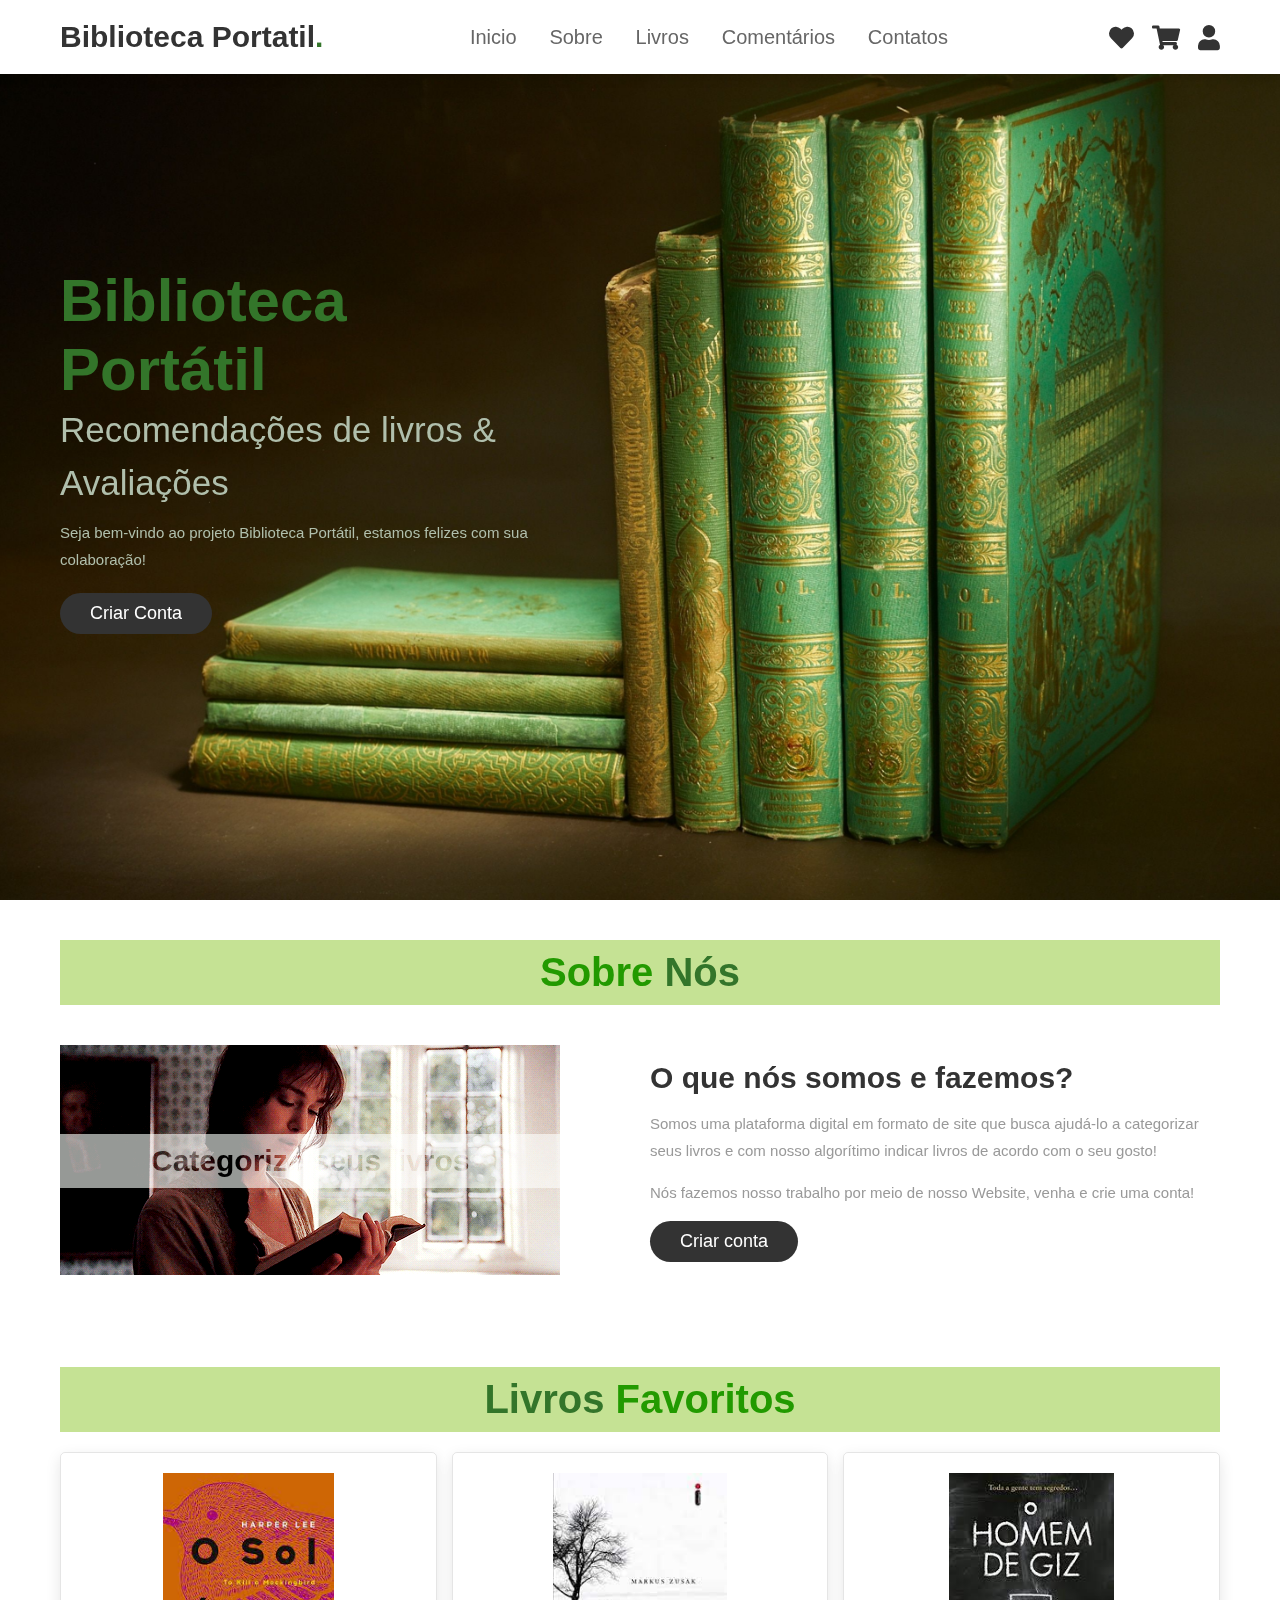
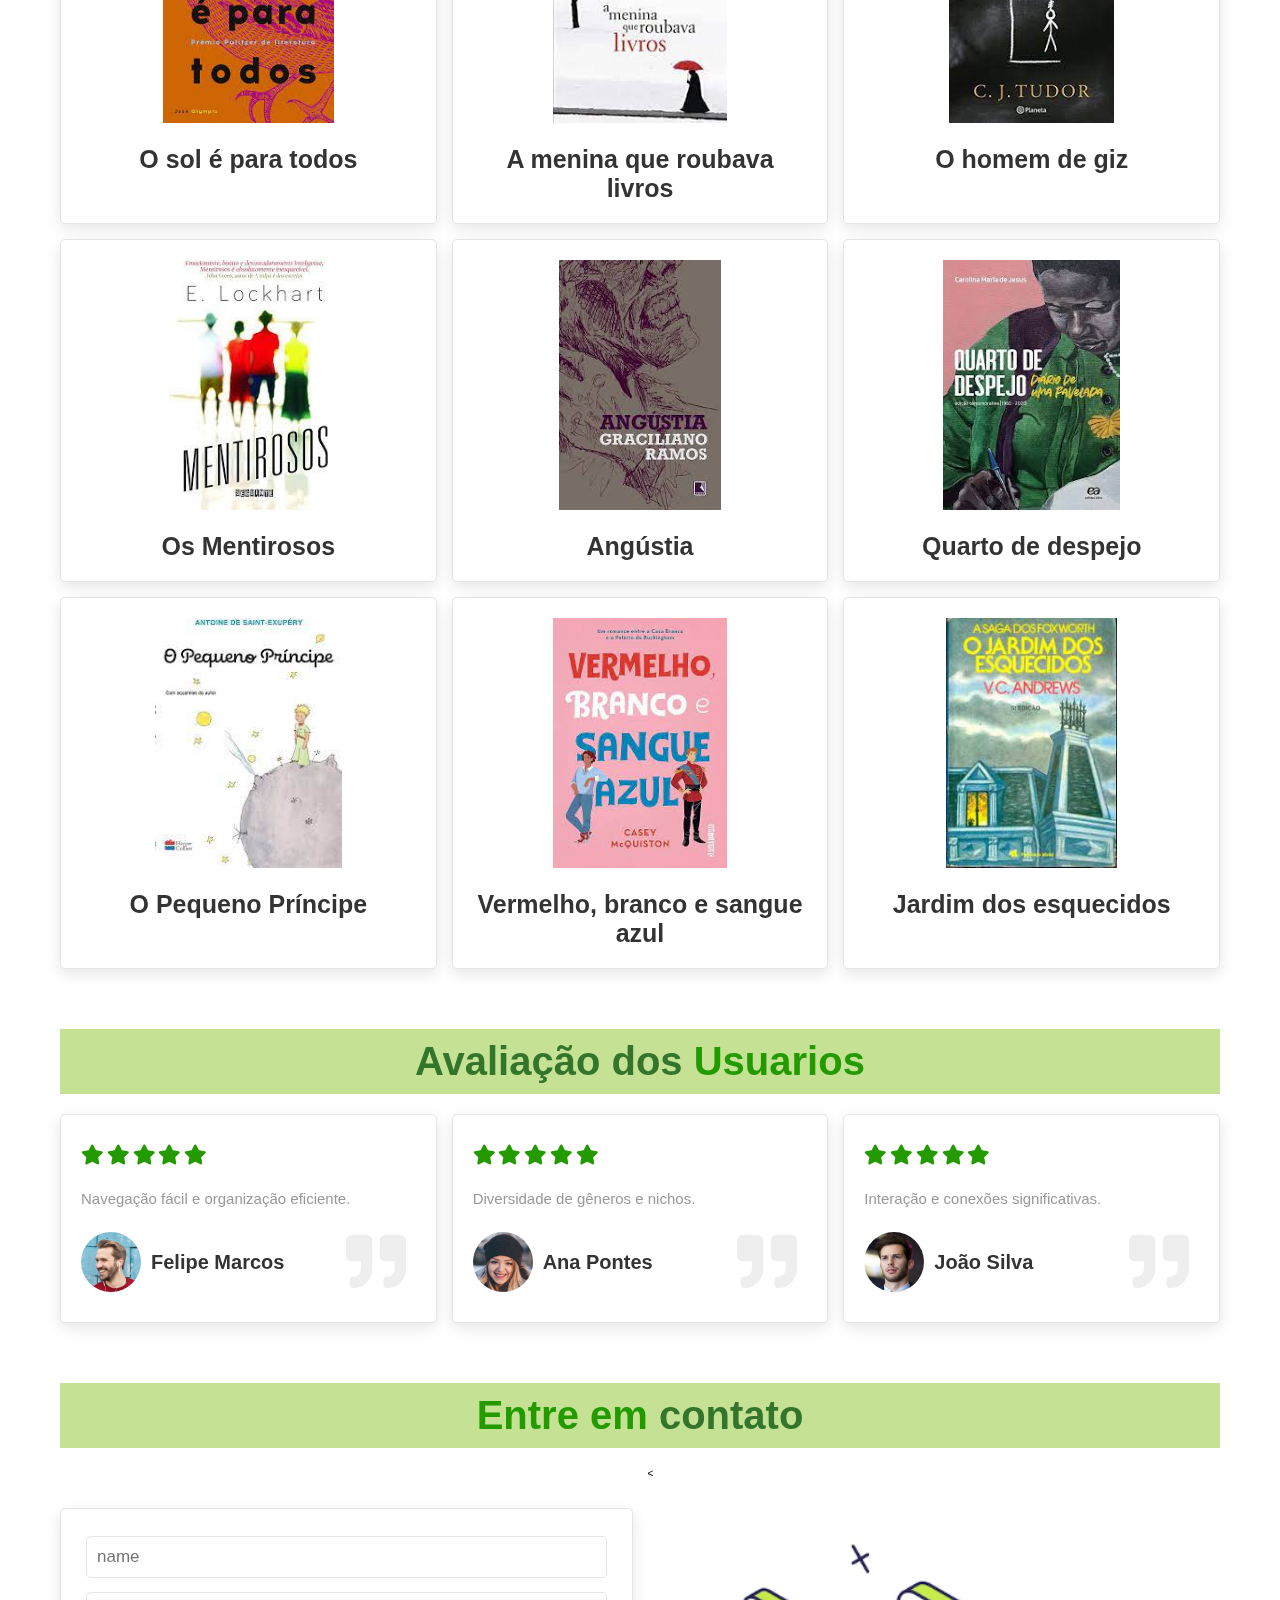
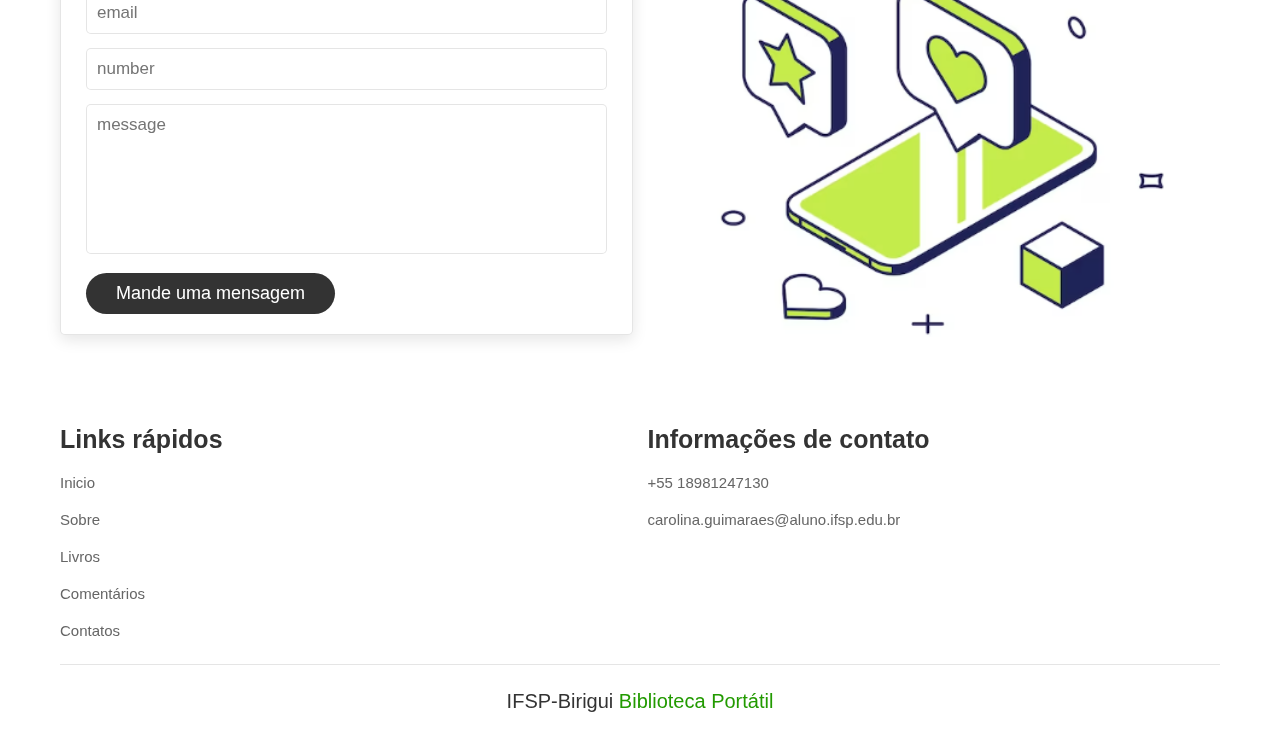
<file: index.html>
<!DOCTYPE html>
<html lang="en">
<head>
    <meta charset="UTF-8">
    <meta http-equiv="X-UA-Compatible" content="IE=edge">
    <meta name="viewport" content="width=device-width, initial-scale=1.0">
    <title>biblioteca_portatil</title>

    <!-- font awesome cdn link  -->
    <link rel="stylesheet" href="https://cdnjs.cloudflare.com/ajax/libs/font-awesome/5.15.3/css/all.min.css">

    <!-- custom css file link  -->
    <link rel="stylesheet" href="css/style.css">

</head>
<body>

<!-- header section starts  -->

<header>

    <section class="flex">

        <input type="checkbox" name="" id="toggler">
        <label for="toggler" class="fas fa-bars"></label>

        <a href="#" class="logo">Biblioteca Portatil<span>.</span></a>

        <nav class="navbar">
            <a href="#home">Inicio</a>
            <a href="#about">Sobre</a>
            <a href="#products">Livros</a>
            <a href="#review">Comentários</a>
            <a href="#contact">Contatos</a>
        </nav>

        <div class="icons">
            <a href="#" class="fas fa-heart"></a>
            <a href="#" class="fas fa-shopping-cart"></a>
            <a href="#" class="fas fa-user"></a>
        </div>

    </section>

</header>

<!-- header section ends -->

<!-- home section starts  -->

<div class="home-container">

    <section class="home" id="home">

        <div class="content">
            <h3>Biblioteca Portátil</h3>
            <span> Recomendações de livros & Avaliações </span>
            <p>Seja bem-vindo ao projeto Biblioteca Portátil, estamos felizes  com sua colaboração!</p>
            <a href="#" class="btn">Criar Conta</a>
        </div>
        
    </section>

</div>

<!-- home section ends -->

<!-- about section starts  -->

<section class="about" id="about">

    <h1 class="heading"> <span> Sobre </span> Nós </h1>

    <div class="row">

        <div class="video-container">
            <img src="images/gif.gif" alt="">
            <h3>Categorize seus livros</h3>
        </div>

        <div class="content">
            <h3>O que nós somos e fazemos?</h3>
            <p>Somos uma plataforma digital em formato de site que busca ajudá-lo a categorizar seus livros e com nosso algorítimo indicar livros de acordo com o seu gosto!</p>
            <p>Nós fazemos nosso trabalho por meio de nosso Website, venha e crie uma conta!</p>
            <a href="#" class="btn">Criar conta</a>
        </div>

    </div>

</section>

<!-- about section ends -->

<!-- icons section starts  -->

<!--<div class="icons-container">

    <section class="box-container">

        <div class="box">
            <img src="images/icon-1.png" alt="">
            <div class="info">
                <h3>free delivery</h3>
                <span>on all orders</span>
            </div>
        </div>
    
        <div class="box">
            <img src="images/icon-2.png" alt="">
            <div class="info">
                <h3>10 days returns</h3>
                <span>moneyback guarantee</span>
            </div>
        </div> 
    
        <div class="box">
            <img src="images/icon-3.png" alt="">
            <div class="info">
                <h3>offer & gifts</h3>
                <span>on all orders</span>
            </div>
        </div>
    
        <div class="box">
            <img src="images/icon-4.png" alt="">
            <div class="info">
                <h3>secure paymens</h3>
                <span>protected by paypal</span>
            </div>
        </div>-->
       
    </section>

</div>

<!-- icons section ends -->

<!-- prodcuts section starts  -->

<section class="products" id="products">

    <h1 class="heading"> Livros <span>Favoritos</span> </h1>

    <div class="box-container">

        <div class="box">
           <!-- <span class="discount">-10%</span> -->
            <div class="image">
                <img src="images/img-1.jpg" alt="">
                <div class="icons">
                    <a href="#" class="fas fa-heart"></a>
                    <a href="#" class="cart-btn">Lista de Compras</a>
                    <a href="#" class="fas fa-share"></a>
                </div>
            </div>
            <div class="content">
                <h3>O sol é para todos</h3>
               <!--<div class="price"> $12.99 <span>$15.99</span> </div>-->
            </div>
        </div>

        <div class="box">
            <!--<span class="discount">-15%</span>-->
            <div class="image">
                <img src="images/img-2.jpg" alt="">
                <div class="icons">
                    <a href="#" class="fas fa-heart"></a>
                    <a href="#" class="cart-btn">Lista de Compras</a>
                    <a href="#" class="fas fa-share"></a>
                </div>
            </div>
            <div class="content">
                <h3>A menina que roubava livros</h3>
               <!--<div class="price"> $12.99 <span>$15.99</span> </div>-->
            </div>
        </div>

        <div class="box">
            <!--<span class="discount">-5%</span>-->
            <div class="image">
                <img src="images/img-3.jpg" alt="">
                <div class="icons">
                    <a href="#" class="fas fa-heart"></a>
                    <a href="#" class="cart-btn">Lista de Compras</a>
                    <a href="#" class="fas fa-share"></a>
                </div>
            </div>
            <div class="content">
                <h3>O homem de giz</h3>
               <!--<div class="price"> $12.99 <span>$15.99</span> </div>-->
            </div>
        </div>

        <div class="box">
           <!--<span class="discount">-20%</span>-->
            <div class="image">
                <img src="images/img-4.jpg" alt="">
                <div class="icons">
                    <a href="#" class="fas fa-heart"></a>
                    <a href="#" class="cart-btn">Lista de Compras</a>
                    <a href="#" class="fas fa-share"></a>
                </div>
            </div>
            <div class="content">
                <h3>Os Mentirosos</h3>
               <!--<div class="price"> $12.99 <span>$15.99</span> </div>-->
            </div>
        </div>

        <div class="box">
            <!--<span class="discount">-17%</span>-->
            <div class="image">
                <img src="images/img-5.jpg" alt="">
                <div class="icons">
                    <a href="#" class="fas fa-heart"></a>
                    <a href="#" class="cart-btn">Lista de Compras</a>
                    <a href="#" class="fas fa-share"></a>
                </div>
            </div>
            <div class="content">
                <h3>Angústia</h3>
                <!--<div class="price"> $12.99 <span>$15.99</span> </div>-->
            </div>
        </div>

        <div class="box">
            <!--<span class="discount">-3%</span>-->
            <div class="image">
                <img src="images/img-6.jpg" alt="">
                <div class="icons">
                    <a href="#" class="fas fa-heart"></a>
                    <a href="#" class="cart-btn">Lista de Compras</a>
                    <a href="#" class="fas fa-share"></a>
                </div>
            </div>
            <div class="content">
                <h3>Quarto de despejo</h3>
                <!--<div class="price"> $12.99 <span>$15.99</span> </div>-->
            </div>
        </div>

        <div class="box">
           <!--<span class="discount">-18%</span>-->
            <div class="image">
                <img src="images/img-7.jpg" alt="">
                <div class="icons">
                    <a href="#" class="fas fa-heart"></a>
                    <a href="#" class="cart-btn">Lista de Compras</a>
                    <a href="#" class="fas fa-share"></a>
                </div>
            </div>
            <div class="content">
                <h3>O Pequeno Príncipe</h3>
                <!--<div class="price"> $12.99 <span>$15.99</span> </div>-->
            </div>
        </div>

        <div class="box">
            <!--<span class="discount">-10%</span>-->
            <div class="image">
                <img src="images/img-8.jpg" alt="">
                <div class="icons">
                    <a href="#" class="fas fa-heart"></a>
                    <a href="#" class="cart-btn">Lista de Compras</a>
                    <a href="#" class="fas fa-share"></a>
                </div>
            </div>
            <div class="content">
                <h3>Vermelho, branco e sangue azul</h3>
               <!--<div class="price"> $12.99 <span>$15.99</span> </div>-->
            </div>
        </div>

        <div class="box">
            <!--<span class="discount">-5%</span>-->
            <div class="image">
                <img src="images/img-9.jpg" alt="">
                <div class="icons">
                    <a href="#" class="fas fa-heart"></a>
                    <a href="#" class="cart-btn">Lista de Compras</a>
                    <a href="#" class="fas fa-share"></a>
                </div>
            </div>
            <div class="content">
                <h3>Jardim dos esquecidos</h3>
                <!--<div class="price"> $12.99 <span>$15.99</span> </div>-->
            </div>
        </div>

    </div>

</section>

<!-- prodcuts section ends -->

<!-- review section starts  -->

<section class="review" id="review">

<h1 class="heading"> Avaliação dos<span> Usuarios</span> </h1>

<div class="box-container">

    <div class="box">
        <div class="stars">
            <i class="fas fa-star"></i>
            <i class="fas fa-star"></i>
            <i class="fas fa-star"></i>
            <i class="fas fa-star"></i>
            <i class="fas fa-star"></i>
        </div>
        <p>Navegação fácil e organização eficiente.</p>
        <div class="user">
            <img src="images/pic-1.png" alt="">
            <div class="user-info">
                <h3>Felipe Marcos</h3>
                <!--<span>happy customer</span>-->
            </div>
        </div>
        <span class="fas fa-quote-right"></span>
    </div>

    <div class="box">
        <div class="stars">
            <i class="fas fa-star"></i>
            <i class="fas fa-star"></i>
            <i class="fas fa-star"></i>
            <i class="fas fa-star"></i>
            <i class="fas fa-star"></i>
        </div>
        <p>Diversidade de gêneros e nichos.</p>
        <div class="user">
            <img src="images/pic-2.png" alt="">
            <div class="user-info">
                <h3>Ana Pontes</h3>
                <!--<span>happy customer</span>-->
            </div>
        </div>
        <span class="fas fa-quote-right"></span>
    </div>

    <div class="box">
        <div class="stars">
            <i class="fas fa-star"></i>
            <i class="fas fa-star"></i>
            <i class="fas fa-star"></i>
            <i class="fas fa-star"></i>
            <i class="fas fa-star"></i>
        </div>
        <p> Interação e conexões significativas.</p>
        <div class="user">
            <img src="images/pic-3.png" alt="">
            <div class="user-info">
                <h3>João Silva</h3>
                <!--<span>happy customer</span>-->
            </div>
        </div>
        <span class="fas fa-quote-right"></span>
    </div>

</div>
    
</section>

<!-- review section ends -->

<!-- contact section starts  -->

<section class="contact" id="contact">

    <h1 class="heading"> <span> Entre em </span> contato </h1>

    <div class="row">

        <form action="">
            <input type="text" placeholder="name" class="box">
            <input type="email" placeholder="email" class="box">
            <input type="number" placeholder="number" class="box">
            <textarea name="" class="box" placeholder="message" id="" cols="30" rows="10"></textarea>
            <input type="submit" value="Mande uma mensagem" class="btn">
        </form>

        <div class="image">
            <<img src="images/contatos.png" alt="">
        </div>

    </div>

</section>

<!-- contact section ends -->

<!-- footer section starts  -->

<section class="footer">

    <div class="box-container">

        <div class="box">
            <h3>Links rápidos</h3>
            <a href="#">Inicio</a>
            <a href="#">Sobre</a>
            <a href="#">Livros</a>
            <a href="#">Comentários</a>
            <a href="#">Contatos</a>
        </div>

        <!--<div class="box">
            <h3>extra links</h3>
            <a href="#">my account</a>
            <a href="#">my order</a>
            <a href="#">my favorite</a>
        </div>-->

        <!--<div class="box">
            <h3>locations</h3>
            <a href="#">india</a>
            <a href="#">USA</a>
            <a href="#">japan</a>
            <a href="#">france</a>
        </div>-->

        <div class="box">
            <h3>Informações de contato</h3>
            <a href="#">+55 18981247130</a>
            <a href="#">carolina.guimaraes@aluno.ifsp.edu.br</a>
            <a href="#"></a>
            <!--<img src="images/payment.png" alt="">-->
        </div>

    </div>

    <div class="credit"> IFSP-Birigui <span> Biblioteca Portátil </span> </div>

</section>

<!-- footer section ends -->


















    
</body>
</html>
</file>
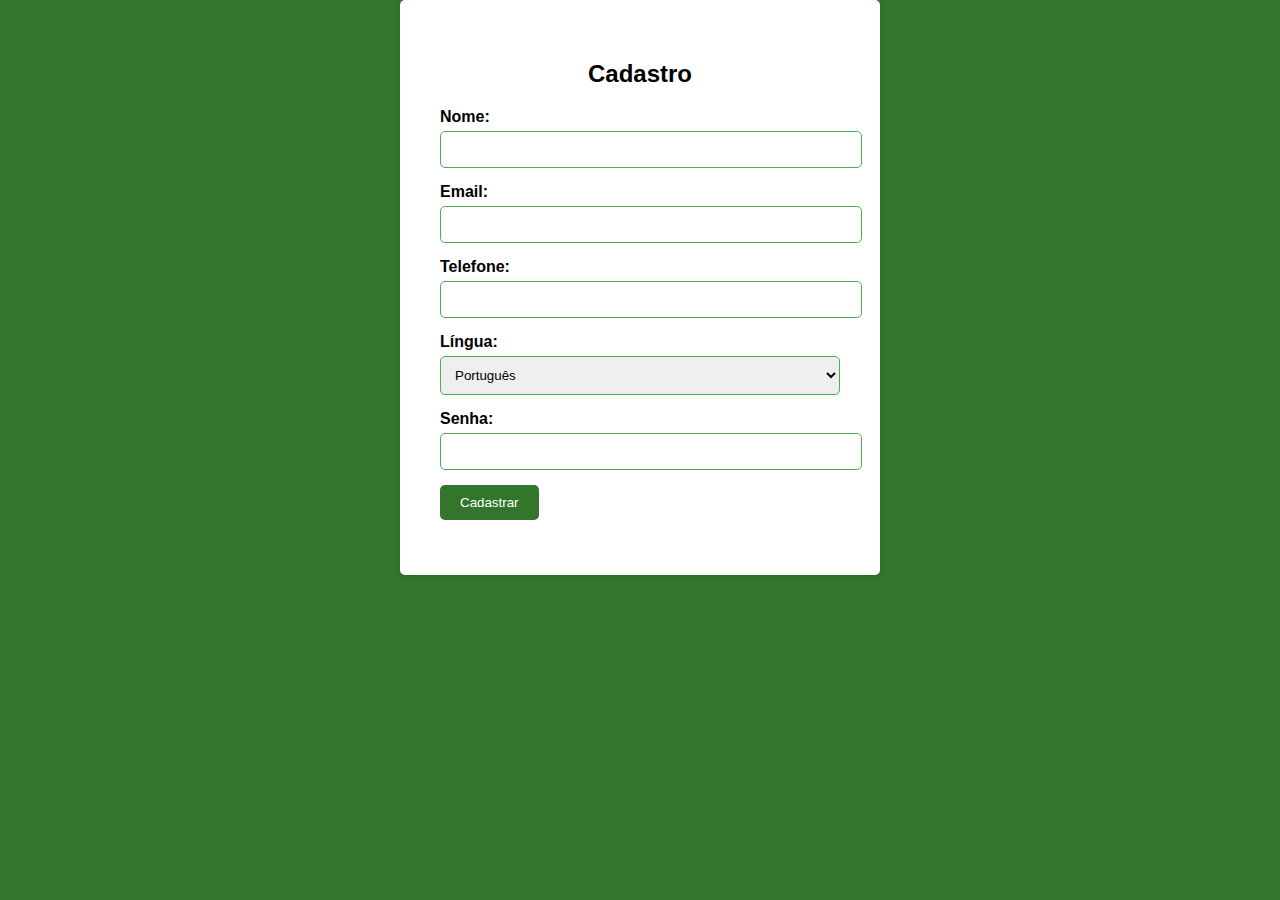
<file: login.html>
<!DOCTYPE html>
<html lang="en">
<head>
    <meta charset="UTF-8">
    <meta name="viewport" content="width=device-width, initial-scale=1.0">
    <title>Tela de Cadastro</title>
    <style>
        body {
            font-family: Verdana, Geneva, Tahoma, sans-serif;
            background-color: #33752a; /* Cor de fundo verde */
            margin: 0;
            padding: 0;
        }

        .container {
            max-width: 400px;
            margin: 0 auto;
            background-color: #fff;
            border-radius: 5px;
            padding: 40px;
            box-shadow: 0 2px 5px rgba(0, 0, 0, 0.1);
        }

        .container h2 {
            text-align: center;
        }

        .form-group {
            margin-bottom: 15px;
        }

        .form-group label {
            display: block;
            font-weight: bold;
            margin-bottom: 5px; /* Espaçamento inferior para etiquetas */
        }

        .form-group input,
        .form-group select {
            width: 100%;
            padding: 10px;
            border: 1px solid #4CAF50; /* Cor da borda verde */
            border-radius: 5px;
        }

        .form-group button {
            background-color: #33752a; /* Cor do botão verde */
            color: #fff;
            border: none;
            padding: 10px 20px;
            border-radius: 5px;
            cursor: pointer;
        }

        .form-group button:hover {
            background-color: #45a049; /* Cor do botão verde escuro no hover */
        }

        /* Estilos para telas menores (máximo de 600px) */
        @media screen and (max-width: 600px) {
            .container {
                width: 100%;
            }

            .form-group input,
            .form-group select,
            .form-group button {
                width: 100%;
            }
        }
    </style>
</head>
<body>
    <div class="container">
        <h2>Cadastro</h2>
        <form action="#" method="post">
            <div class="form-group">
                <label for="nome">Nome:</label>
                <input type="text" id="nome" name="nome" required>
            </div>
            <div class="form-group">
                <label for="email">Email:</label>
                <input type="email" id="email" name="email" required>
            </div>
            <div class="form-group">
                <label for="telefone">Telefone:</label>
                <input type="tel" id="telefone" name="telefone">
            </div>
            <div class="form-group">
                <label for="lingua">Língua:</label>
                <select id="lingua" name="lingua">
                    <option value="portugues">Português</option>
                    <option value="ingles">Inglês</option>
                </select>
            </div>
            <div class="form-group">
                <label for="senha">Senha:</label>
                <input type="password" id="senha" name="senha" required>
            </div>
            <div class="form-group">
                <button type="submit">Cadastrar</button>
            </div>
        </form>
    </div>
</body>
</html>
</file>
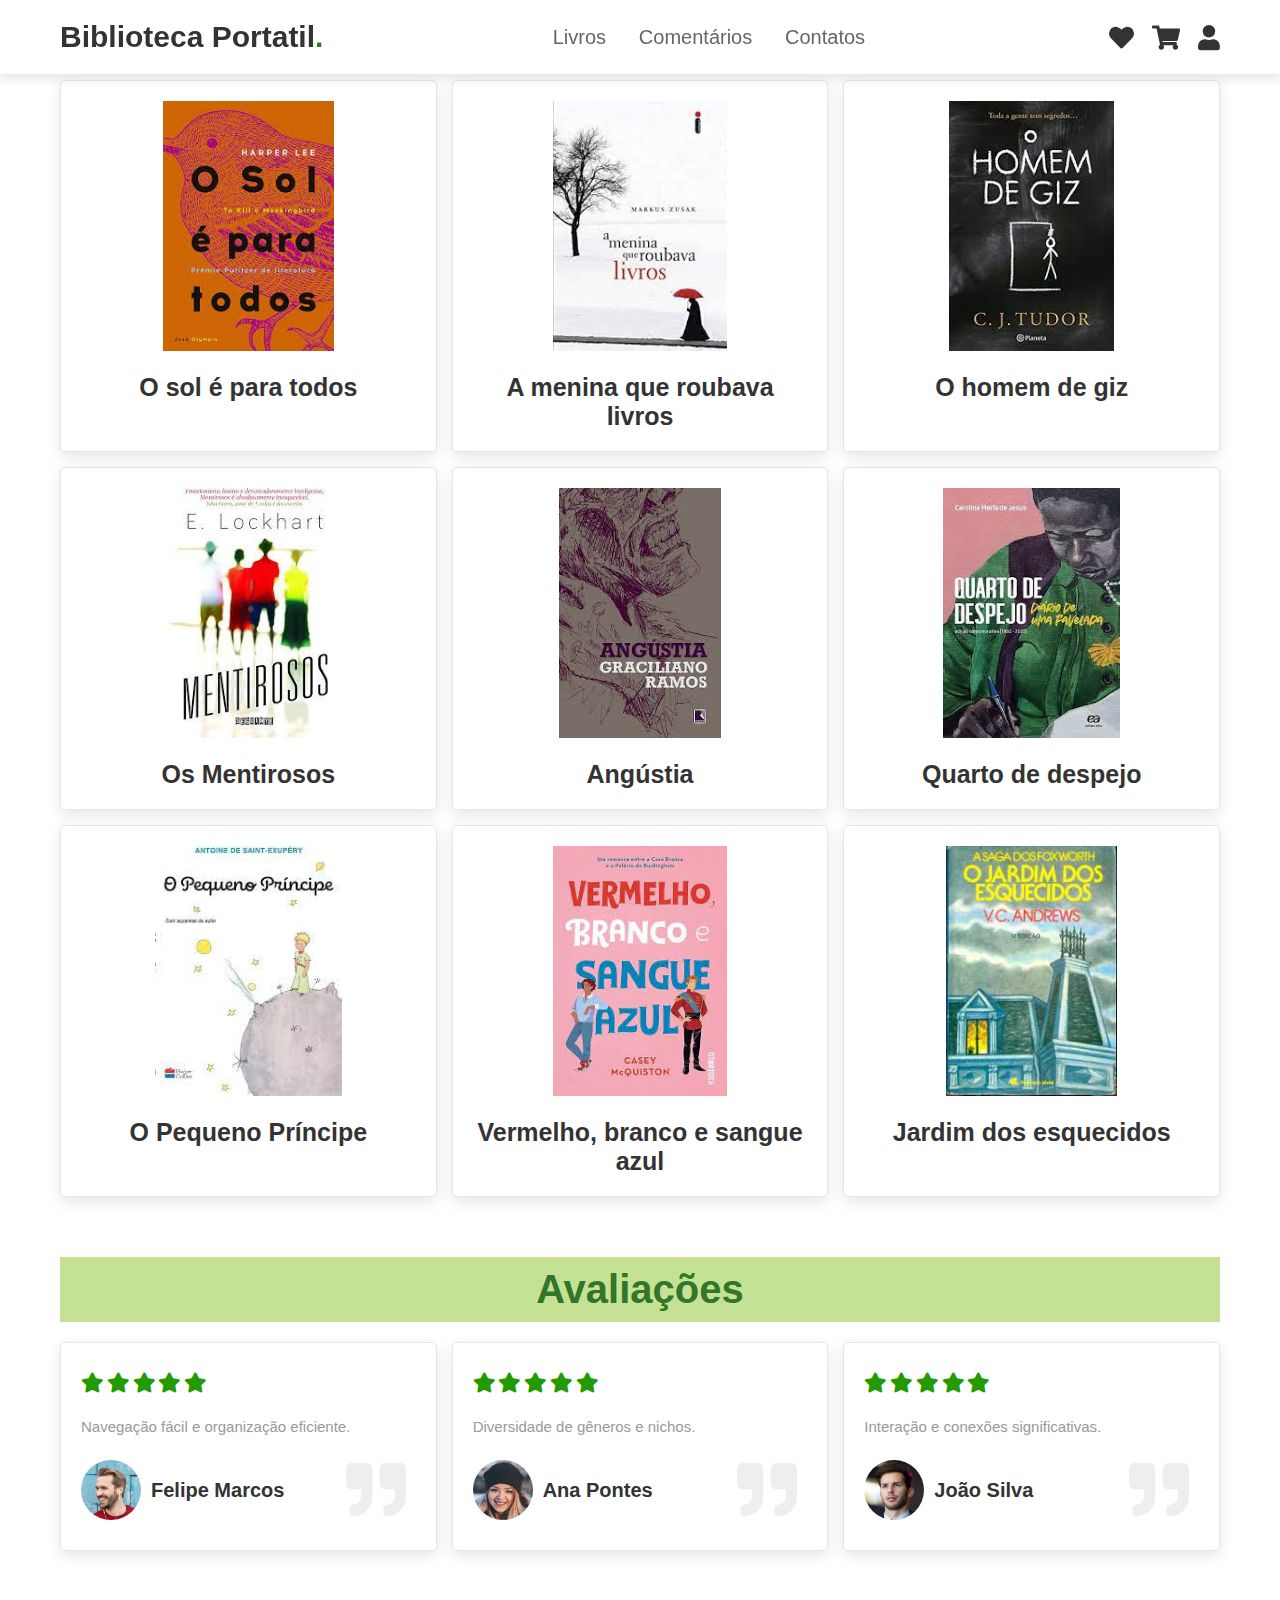
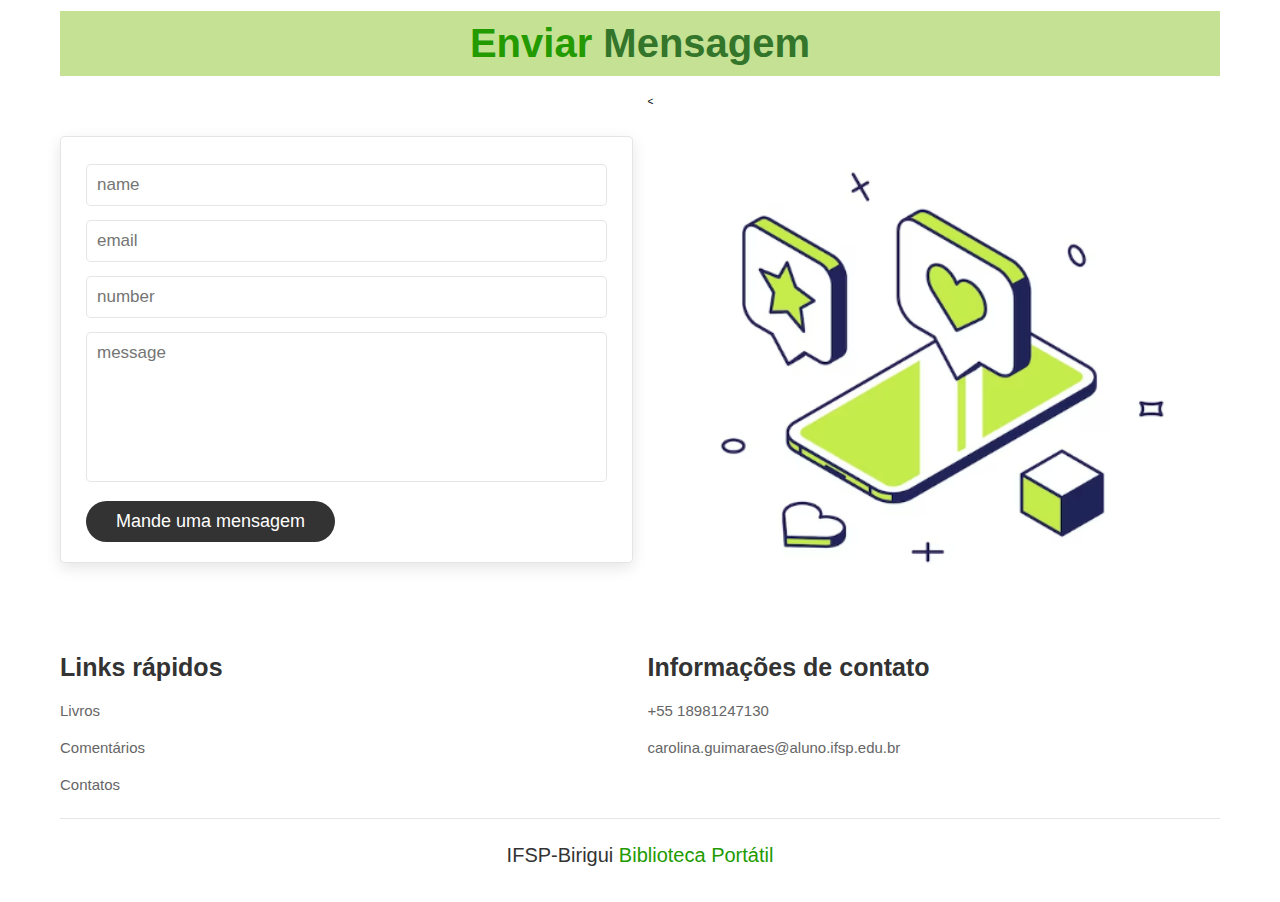
<file: pagina_principal.html>
<!DOCTYPE html>
<html lang="en">
<head>
    <meta charset="UTF-8">
    <meta http-equiv="X-UA-Compatible" content="IE=edge">
    <meta name="viewport" content="width=device-width, initial-scale=1.0">
    <title>biblioteca_portatil</title>

    <!-- font awesome cdn link  -->
    <link rel="stylesheet" href="https://cdnjs.cloudflare.com/ajax/libs/font-awesome/5.15.3/css/all.min.css">

    <!-- custom css file link  -->
    <link rel="stylesheet" href="css/style.css">

</head>

<header>

    <section class="flex">

        <input type="checkbox" name="" id="toggler">
        <label for="toggler" class="fas fa-bars"></label>

        <a href="#" class="logo">Biblioteca Portatil<span>.</span></a>

        <nav class="navbar">
           
            <a href="#products">Livros</a>
            <a href="#review">Comentários</a>
            <a href="#contact">Contatos</a>
        </nav>

        <div class="icons">
            <a href="#" class="fas fa-heart"></a>
            <a href="#" class="fas fa-shopping-cart"></a>
            <a href="#" class="fas fa-user"></a>
        </div>

    </section>

</header>




<section class="products" id="products">

    <h1 class="heading"><span></span> </h1>

    <div class="box-container">

        <div class="box">
           <!-- <span class="discount">-10%</span> -->
            <div class="image">
                <img src="images/img-1.jpg" alt="">
                <div class="icons">
                    <a href="#" class="fas fa-heart"></a>
                    <a href="#" class="cart-btn">Lista de compras</a>
                    <a href="#" class="fas fa-share"></a>
                </div>
            </div>
            <div class="content">
                <h3>O sol é para todos</h3>
               <!--<div class="price"> $12.99 <span>$15.99</span> </div>-->
            </div>
        </div>

        <div class="box">
            <!--<span class="discount">-15%</span>-->
            <div class="image">
                <img src="images/img-2.jpg" alt="">
                <div class="icons">
                    <a href="#" class="fas fa-heart"></a>
                    <a href="#" class="cart-btn">Lista de compras</a>
                    <a href="#" class="fas fa-share"></a>
                </div>
            </div>
            <div class="content">
                <h3>A menina que roubava livros</h3>
               <!--<div class="price"> $12.99 <span>$15.99</span> </div>-->
            </div>
        </div>

        <div class="box">
            <!--<span class="discount">-5%</span>-->
            <div class="image">
                <img src="images/img-3.jpg" alt="">
                <div class="icons">
                    <a href="#" class="fas fa-heart"></a>
                    <a href="#" class="cart-btn">Lista de compras</a>
                    <a href="#" class="fas fa-share"></a>
                </div>
            </div>
            <div class="content">
                <h3>O homem de giz</h3>
               <!--<div class="price"> $12.99 <span>$15.99</span> </div>-->
            </div>
        </div>

        <div class="box">
           <!--<span class="discount">-20%</span>-->
            <div class="image">
                <img src="images/img-4.jpg" alt="">
                <div class="icons">
                    <a href="#" class="fas fa-heart"></a>
                    <a href="#" class="cart-btn">Lista de compras</a>
                    <a href="#" class="fas fa-share"></a>
                </div>
            </div>
            <div class="content">
                <h3>Os Mentirosos</h3>
               <!--<div class="price"> $12.99 <span>$15.99</span> </div>-->
            </div>
        </div>

        <div class="box">
            <!--<span class="discount">-17%</span>-->
            <div class="image">
                <img src="images/img-5.jpg" alt="">
                <div class="icons">
                    <a href="#" class="fas fa-heart"></a>
                    <a href="#" class="cart-btn">Lista de compras</a>
                    <a href="#" class="fas fa-share"></a>
                </div>
            </div>
            <div class="content">
                <h3>Angústia</h3>
                <!--<div class="price"> $12.99 <span>$15.99</span> </div>-->
            </div>
        </div>

        <div class="box">
            <!--<span class="discount">-3%</span>-->
            <div class="image">
                <img src="images/img-6.jpg" alt="">
                <div class="icons">
                    <a href="#" class="fas fa-heart"></a>
                    <a href="#" class="cart-btn">Lista de compras</a>
                    <a href="#" class="fas fa-share"></a>
                </div>
            </div>
            <div class="content">
                <h3>Quarto de despejo</h3>
                <!--<div class="price"> $12.99 <span>$15.99</span> </div>-->
            </div>
        </div>

        <div class="box">
           <!--<span class="discount">-18%</span>-->
            <div class="image">
                <img src="images/img-7.jpg" alt="">
                <div class="icons">
                    <a href="#" class="fas fa-heart"></a>
                    <a href="#" class="cart-btn">Lista de compras</a>
                    <a href="#" class="fas fa-share"></a>
                </div>
            </div>
            <div class="content">
                <h3>O Pequeno Príncipe</h3>
                <!--<div class="price"> $12.99 <span>$15.99</span> </div>-->
            </div>
        </div>

        <div class="box">
            <!--<span class="discount">-10%</span>-->
            <div class="image">
                <img src="images/img-8.jpg" alt="">
                <div class="icons">
                    <a href="#" class="fas fa-heart"></a>
                    <a href="#" class="cart-btn">Lista de compras</a>
                    <a href="#" class="fas fa-share"></a>
                </div>
            </div>
            <div class="content">
                <h3>Vermelho, branco e sangue azul</h3>
               <!--<div class="price"> $12.99 <span>$15.99</span> </div>-->
            </div>
        </div>

        <div class="box">
            <!--<span class="discount">-5%</span>-->
            <div class="image">
                <img src="images/img-9.jpg" alt="">
                <div class="icons">
                    <a href="#" class="fas fa-heart"></a>
                    <a href="#" class="cart-btn">Lista de compras</a>
                    <a href="#" class="fas fa-share"></a>
                </div>
            </div>
            <div class="content">
                <h3>Jardim dos esquecidos</h3>
                <!--<div class="price"> $12.99 <span>$15.99</span> </div>-->
            </div>
        </div>

    </div>

</section>


<!-- review section starts  -->

<section class="review" id="review">

<h1 class="heading"> Avaliações<span></span> </h1>

<div class="box-container">

    <div class="box">
        <div class="stars">
            <i class="fas fa-star"></i>
            <i class="fas fa-star"></i>
            <i class="fas fa-star"></i>
            <i class="fas fa-star"></i>
            <i class="fas fa-star"></i>
        </div>
        <p>Navegação fácil e organização eficiente.</p>
        <div class="user">
            <img src="images/pic-1.png" alt="">
            <div class="user-info">
                <h3>Felipe Marcos</h3>
                <!--<span>happy customer</span>-->
            </div>
        </div>
        <span class="fas fa-quote-right"></span>
    </div>

    <div class="box">
        <div class="stars">
            <i class="fas fa-star"></i>
            <i class="fas fa-star"></i>
            <i class="fas fa-star"></i>
            <i class="fas fa-star"></i>
            <i class="fas fa-star"></i>
        </div>
        <p>Diversidade de gêneros e nichos.</p>
        <div class="user">
            <img src="images/pic-2.png" alt="">
            <div class="user-info">
                <h3>Ana Pontes</h3>
                <!--<span>happy customer</span>-->
            </div>
        </div>
        <span class="fas fa-quote-right"></span>
    </div>

    <div class="box">
        <div class="stars">
            <i class="fas fa-star"></i>
            <i class="fas fa-star"></i>
            <i class="fas fa-star"></i>
            <i class="fas fa-star"></i>
            <i class="fas fa-star"></i>
        </div>
        <p> Interação e conexões significativas.</p>
        <div class="user">
            <img src="images/pic-3.png" alt="">
            <div class="user-info">
                <h3>João Silva</h3>
                <!--<span>happy customer</span>-->
            </div>
        </div>
        <span class="fas fa-quote-right"></span>
    </div>

</div>
    
</section>

<!-- review section ends -->

<!-- contact section starts  -->

<section class="contact" id="contact">

    <h1 class="heading"> <span> Enviar </span>Mensagem</h1>

    <div class="row">

        <form action="">
            <input type="text" placeholder="name" class="box">
            <input type="email" placeholder="email" class="box">
            <input type="number" placeholder="number" class="box">
            <textarea name="" class="box" placeholder="message" id="" cols="30" rows="10"></textarea>
            <input type="submit" value="Mande uma mensagem" class="btn">
        </form>

        <div class="image">
            <<img src="images/contatos.png" alt="">
        </div>

    </div>

</section>

<!-- contact section ends -->

<!-- footer section starts  -->

<section class="footer">

    <div class="box-container">

        <div class="box">
            <h3>Links rápidos</h3>
            <a href="#">Livros</a>
            <a href="#">Comentários</a>
            <a href="#">Contatos</a>
        </div>

        <!--<div class="box">
            <h3>extra links</h3>
            <a href="#">my account</a>
            <a href="#">my order</a>
            <a href="#">my favorite</a>
        </div>-->

        <!--<div class="box">
            <h3>locations</h3>
            <a href="#">india</a>
            <a href="#">USA</a>
            <a href="#">japan</a>
            <a href="#">france</a>
        </div>-->

        <div class="box">
            <h3>Informações de contato</h3>
            <a href="#">+55 18981247130</a>
            <a href="#">carolina.guimaraes@aluno.ifsp.edu.br</a>
            <a href="#"></a>
            <!--<img src="images/payment.png" alt="">-->
        </div>

    </div>

    <div class="credit"> IFSP-Birigui <span> Biblioteca Portátil </span> </div>

</section>

<!-- footer section ends -->


















    
</body>
</html>
</file>
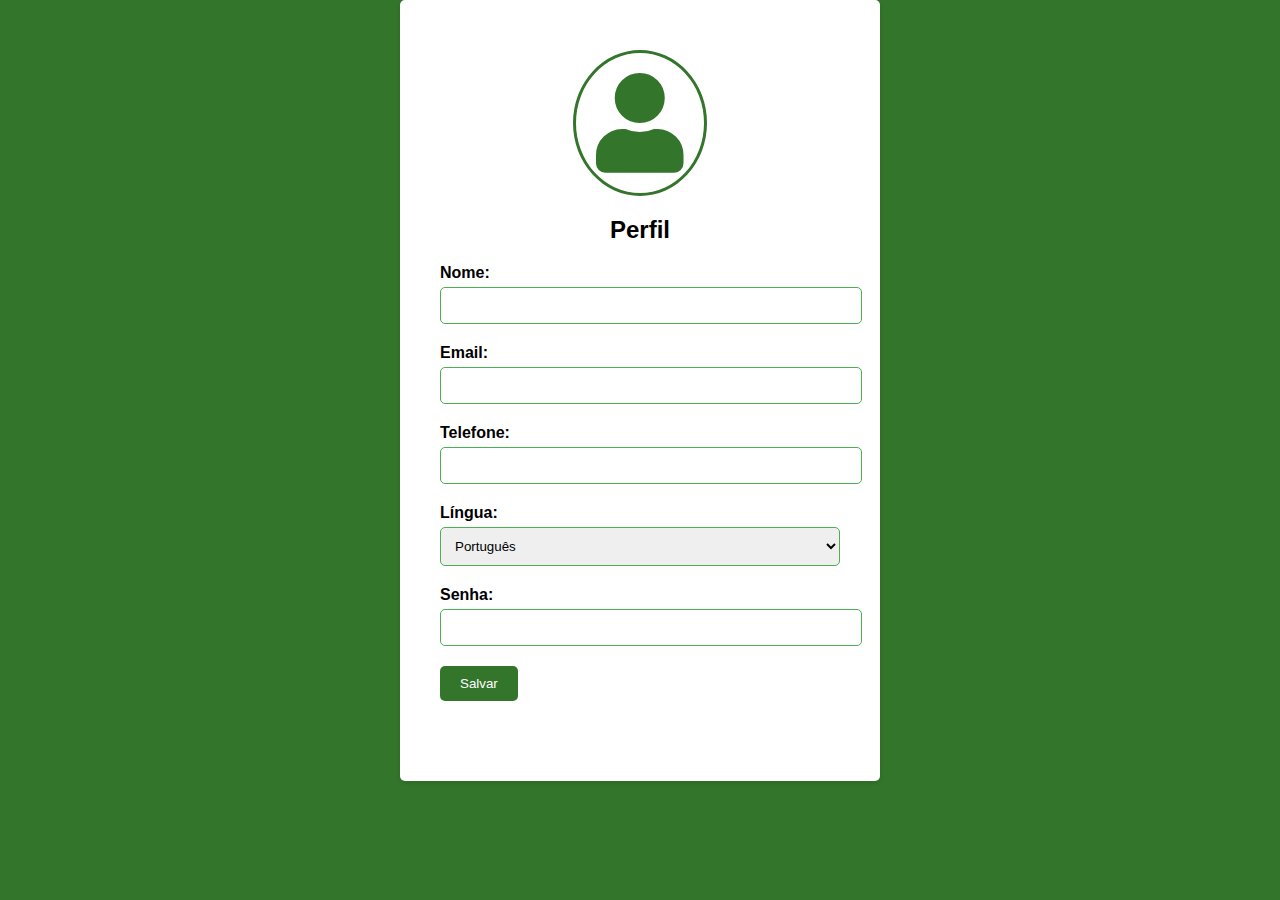
<file: perfil.html>
<!DOCTYPE html>
<html lang="en">
<head>
    <meta charset="UTF-8">
    <meta name="viewport" content="width=device-width, initial-scale=1.0">
    <title>Página de Usuário</title>
    <link rel="stylesheet" href="https://cdnjs.cloudflare.com/ajax/libs/font-awesome/5.15.3/css/all.min.css"> <!-- Adicione o link para o Font Awesome -->
    <style>
        body {
            font-family: Verdana, Geneva, Tahoma, sans-serif;
            background-color: #33752a; /* Cor de fundo verde */
            margin: 0;
            padding: 0;
        }

        .container {
            max-width: 400px;
            margin: 0 auto;
            background-color: #fff;
            border-radius: 5px;
            padding: 40px;
            box-shadow: 0 2px 5px rgba(0, 0, 0, 0.1);
        }

        .container h2 {
            text-align: center;
        }

        .user-icon {
            text-align: center;
            margin-top: 10px; /* Ajuste a margem superior para 10px */
            margin-bottom: 20px; /* Espaçamento inferior para o ícone */
        }

        .user-icon i {
            font-size: 100px;
            border: 3px solid #33752a; /* Cor da borda verde */
            border-radius: 50%; /* Bordas arredondadas para criar um círculo */
            padding: 20px;
            color: #33752a; /* Cor do ícone */
        }

        .form-group {
            margin-bottom: 20px; /* Ajuste o espaçamento inferior para 20px */
        }

        .form-group label {
            display: block;
            font-weight: bold;
            margin-bottom: 5px; /* Espaçamento inferior para etiquetas */
        }

        .form-group input,
        .form-group select {
            width: 100%;
            padding: 10px;
            border: 1px solid #4CAF50; /* Cor da borda verde */
            border-radius: 5px;
        }

        .form-group button {
            background-color: #33752a; /* Cor do botão verde */
            color: #fff;
            border: none;
            padding: 10px 20px;
            border-radius: 5px;
            cursor: pointer;
            margin-bottom: 20px; /* Adicione uma margem inferior ao botão */
        }

        .form-group button:hover {
            background-color: #45a049; /* Cor do botão verde escuro no hover */
        }

        /* Estilos para telas menores (máximo de 600px) */
        @media screen and (max-width: 600px) {
            .container {
                width: 100%;
            }

            .form-group input,
            .form-group select,
            .form-group button {
                width: 100%;
            }
        }
    </style>
</head>
<body>
    <div class="container">
        <h2 class="user-icon"><i class="fas fa-user"></i></h2> <!-- Ícone de usuário -->
        <h2>Perfil</h2>
        <form>
            <div class="form-group">
                <label for="nome">Nome:</label>
                <input type="text" id="nome" name="nome" required>
            </div>
            <div class="form-group">
                <label for="email">Email:</label>
                <input type="email" id="email" name="email" required>
            </div>
            <div class="form-group">
                <label for="telefone">Telefone:</label>
                <input type="tel" id="telefone" name="telefone">
            </div>
            <div class="form-group">
                <label for="lingua">Língua:</label>
                <select id="lingua" name="lingua">
                    <option value="portugues">Português</option>
                    <option value="ingles">Inglês</option>
                </select>
            </div>
            <div class="form-group">
                <label for="senha">Senha:</label>
                <input type="password" id="senha" name="senha" required>
            </div>
            <div class="form-group">
                <button type="submit">Salvar</button>
            </div>
        </form>
    </div>
</body>
</html>
</file>
<file: css/style.css>
:root{
    --green:#33752a;
}

*{
    margin:0; padding:0;
    box-sizing: border-box;
    font-family: Verdana, Geneva, Tahoma, sans-serif;
    outline: none; border:none;
    text-decoration: none;
    text-transform: none;
    transition: .2s linear;
}

html{
    font-size: 62.5%;
    scroll-behavior: smooth;
    scroll-padding-top: 6rem;
    overflow-x: hidden;
}

section{
    padding:2rem;
    margin: 0 auto;
    max-width: 1200px;
}

.heading{
    text-align: center;
    font-size: 4rem;
    color:#33752a;
    padding:1rem;
    margin:2rem 0;
    background:rgba(182, 219, 121, .8);
}

.heading span{
    color:#229A00;
}

.btn{
    display: inline-block;
    margin-top: 1rem;
    border-radius: 5rem;
    background:#333;
    color:#fff;
    padding:1rem 3rem;
    cursor: pointer;
    font-size: 1.8rem;
}

.btn:hover{
    background:#33752a;
}

header{
    position: fixed;
    top:0; left:0; right:0;
    background:#fff;
    z-index: 1000;
    box-shadow: 0 .5rem 1rem rgba(0,0,0,.1);
}

header .flex{
    display: flex;
    align-items: center;
    justify-content: space-between;
}

header .logo{
    font-size: 3rem;
    color:#333;
    font-weight: bolder;
}

header .logo span{
    color:#33752a;
}

header .navbar a{
    font-size: 2rem;
    padding:0 1.5rem;
    color:#666;
}

header .navbar a:hover{
    color:#33752a;
}

header .icons a{
    font-size: 2.5rem;
    color:#333;
    margin-left: 1.5rem;
}

header .icons a:hover{
    color:#33752a;
}

header #toggler{
    display: none;
}

header .fa-bars{
    font-size: 3rem;
    color:#333;
    border-radius: .5rem;
    padding:.5rem 1.5rem;
    cursor: pointer;
    border:.1rem solid rgba(0,0,0,.3);
    display: none;
}

.home-container{
    background:url(../images/home-bg.jpg) no-repeat;
    background-size: cover;
    background-position: center;
}

.home{
    display: flex;
    align-items: center;
    min-height: 100vh;
}

.home .content{
    max-width: 50rem;
}

.home .content h3{
    font-size: 6rem;
    color:#33752a;
}

.home .content span{
    font-size: 3.5rem;
    color:#b0bfac;
    padding:1rem 0;
    line-height: 1.5;
}

.home .content p{
    font-size: 1.5rem;
    color:#b0bfac;
    padding:1rem 0;
    line-height: 1.8;
}

.about .row{
    display: flex;
    align-items: center;
    gap:2rem;
    flex-wrap: wrap;
    padding:2rem 0;
    padding-bottom: 3rem;
}

.about .row .video-container{
    flex:1 1 40rem;
    position: relative;
}

.about .row .video-container video{
    width:100%;
    border:1.5rem solid #fff;
    border-radius: .5rem;
    box-shadow: 0 .5rem 1rem rgba(0,0,0,.1);
    height: 100%;
    object-fit: cover;
}

.about .row .video-container h3{
    position: absolute;
    top:50%; transform: translateY(-50%);
    font-size: 3rem;
    background:#969996;
    width:87.8%;
    padding:1rem 2rem;
    text-align: center;
    mix-blend-mode: screen;
}

.about .row .content{
    flex:1 1 40rem;
}

.about .row .content h3{
    font-size: 3rem;
    color:#333;
    padding-bottom: .5rem;
}

.about .row .content p{
    font-size: 1.5rem;
    color:#999;
    padding:.5rem 0;
    padding-top: 1rem;
    line-height: 1.8;
}

.icons-container{
    background:#eee;
    padding: 2rem 0;
}

.icons-container .box-container{
    display: flex;
    flex-wrap: wrap;
    gap:1.5rem;
}

.icons-container .box-container .box{
    background:#b0bfac;
    border:.1rem solid rgba(0,0,0,.1);
    padding:2rem;
    display: flex;
    align-items: center;
    flex:1 1 25rem;
}

.icons-container .box-container .box img{
    height:5rem;
    margin-right: 2rem;
}

.icons-container .box-container .box h3{
    color:#333;
    padding-bottom: .5rem;
    font-size: 1.5rem;
}

.icons-container .box-container .box span{
    color:#555;
    font-size: 1.3rem;
}

.products .box-container{
    display: flex;
    flex-wrap: wrap;
    gap:1.5rem;
}

.products .box-container .box{
    flex:1 1 30rem;
    box-shadow: 0 .5rem 1.5rem rgba(0,0,0,.1);
    border-radius: .5rem;
    border:.1rem solid rgba(0,0,0,.1);
    position: relative;    
}

.products .box-container .box .discount{
    position: absolute;
    top:1rem; left:1rem;
    padding:.7rem 1rem;
    font-size: 2rem;
    color:#b0bfac;
    background:rgba(255, 51, 153,.05);
    z-index: 1;
    border-radius: .5rem;
}

.products .box-container .box .image{
    position: relative;
    text-align: center;
    padding-top: 2rem;
    overflow:hidden;
}

.products .box-container .box .image img{
    height:25rem;
}

.products .box-container .box:hover .image img{
    transform: scale(1.1);
}

.products .box-container .box .image .icons{
    position: absolute;
    bottom:-7rem; left:0; right:0;
    display: flex;
}

.products .box-container .box:hover .image .icons{
    bottom:0;
}

.products .box-container .box .image .icons a{
    height: 5rem;
    line-height: 5rem;
    font-size: 2rem;
    width:50%;
    background:green;
    color:#fff;
}

.products .box-container .box .image .icons .cart-btn{
    border-left: .1rem solid #fff7;
    border-right: .1rem solid #fff7;
    width:100%;
}

.products .box-container .box .image .icons a:hover{
    background:#333;
}

.products .box-container .box .content{
    padding:2rem;
    text-align: center;
}

.products .box-container .box .content h3{
    font-size: 2.5rem;
    color:#333;
}

.products .box-container .box .content .price{
    font-size: 2.5rem;
    color:#229A00;
    font-weight: bolder;
    padding-top: 1rem;
}

.products .box-container .box .content .price span{
    font-size: 1.5rem;
    color:#999;
    font-weight: lighter;
    text-decoration: line-through;
}

.review .box-container{
    display: flex;
    flex-wrap: wrap;
    gap:1.5rem;
}

.review .box-container .box{
    flex:1 1 30rem;
    box-shadow: 0 .5rem 1.5rem rgba(0,0,0,.1);
    border-radius: .5rem;
    padding:3rem 2rem;
    position: relative;
    border:.1rem solid rgba(0,0,0,.1);
}

.review .box-container .box .fa-quote-right{
    position: absolute;
    bottom:3rem; right:3rem;
    font-size: 6rem;
    color:#eee;
}

.review .box-container .box .stars i{
    color:#229A00;
    font-size: 2rem;
}

.review .box-container .box p{
    color:#999;
    font-size: 1.5rem;
    line-height: 1.8;
    padding-top: 2rem;
}

.review .box-container .box .user{
    display: flex;
    align-items: center;
    padding-top: 2rem;
}

.review .box-container .box .user img{
    height:6rem;
    width:6rem;
    border-radius: 50%;
    object-fit: cover;
    margin-right: 1rem;
}

.review .box-container .box .user h3{
    font-size: 2rem;
    color:#333;
}

.review .box-container .box .user span{
    font-size: 1.5rem;
    color:#999;
}

.contact .row{
    display: flex;
    flex-wrap: wrap-reverse;
    gap:1.5rem;
    align-items: center;
}

.contact .row form{
    flex:1 1 40rem;
    padding:2rem 2.5rem;
    box-shadow: 0 .5rem 1.5rem rgba(0,0,0,.1);
    border:.1rem solid rgba(0,0,0,.1);
    background: #fff;
    border-radius: .5rem;
}

.contact .row .image{
    flex:1 1 40rem;
}

.contact .row .image img{
    width: 100%;
}

.contact .row form .box{
    padding:1rem;
    font-size: 1.7rem;
    color:#333;
    text-transform: none;
    border:.1rem solid rgba(0,0,0,.1);
    border-radius: .5rem;
    margin:.7rem 0;
    width: 100%;
}

.contact .row form .box:focus{
    border-color: #229A00;
}

.contact .row form textarea{
    height: 15rem;
    resize: none;
}

.footer .box-container{
    display: flex;
    flex-wrap: wrap;
    gap:1.5rem;
}

.footer .box-container .box{
    flex:1 1 25rem;
}

.footer .box-container .box h3{
    color:#333;
    font-size: 2.5rem;
    padding:1rem 0;
}

.footer .box-container .box a{
    display: block;
    color:#666;
    font-size: 1.5rem;
    padding:1rem 0;
}

.footer .box-container .box a:hover{
    color:#229A00;
    text-decoration: underline;
}

.footer .box-container .box  img{
    margin-top: 1rem;
}

.footer .credit{
    text-align: center;
    padding:1.5rem;
    margin-top: 1.5rem;
    padding-top: 2.5rem;
    font-size: 2rem;
    color:#333;
    border-top: .1rem solid rgba(0,0,0,.1);
    /* padding-bottom: 8rem; */
}

.footer .credit span{
    color:#229A00;
}















/* media queries  */
@media (max-width:991px){
    
    html{
        font-size: 55%;
    }

    .home{
        background-position: left;
    }

}

@media (max-width:768px){

    header .fa-bars{
        display: block;
    }

    header .navbar{
        position:absolute;
        top:100%; left:0; right:0;
        background:#eee;
        border-top: .1rem solid rgba(0,0,0,.1);
        clip-path: polygon(0 0, 100% 0, 100% 0, 0 0);
    }

    header #toggler:checked ~ .navbar{
        clip-path:polygon(0 0, 100% 0, 100% 100%, 0% 100%);
    }

    header .navbar a{
        margin:1.5rem;
        padding:1.5rem;
        background:#fff;
        border:.1rem solid rgba(0,0,0,.1);
        display: block;
    }

    .home .content h3{
        font-size: 5rem;
    }

    .home .content span{
        font-size: 2.5rem;
    }

    .icons-container .icons h3{
        font-size: 2rem;
    }
    
    .icons-container .icons span{
        font-size: 1.7rem;
    }
    
}

@media (max-width:450px){
    
    html{
        font-size: 50%;
    }

    .heading{
        font-size: 3rem;
    }

}
</file>
